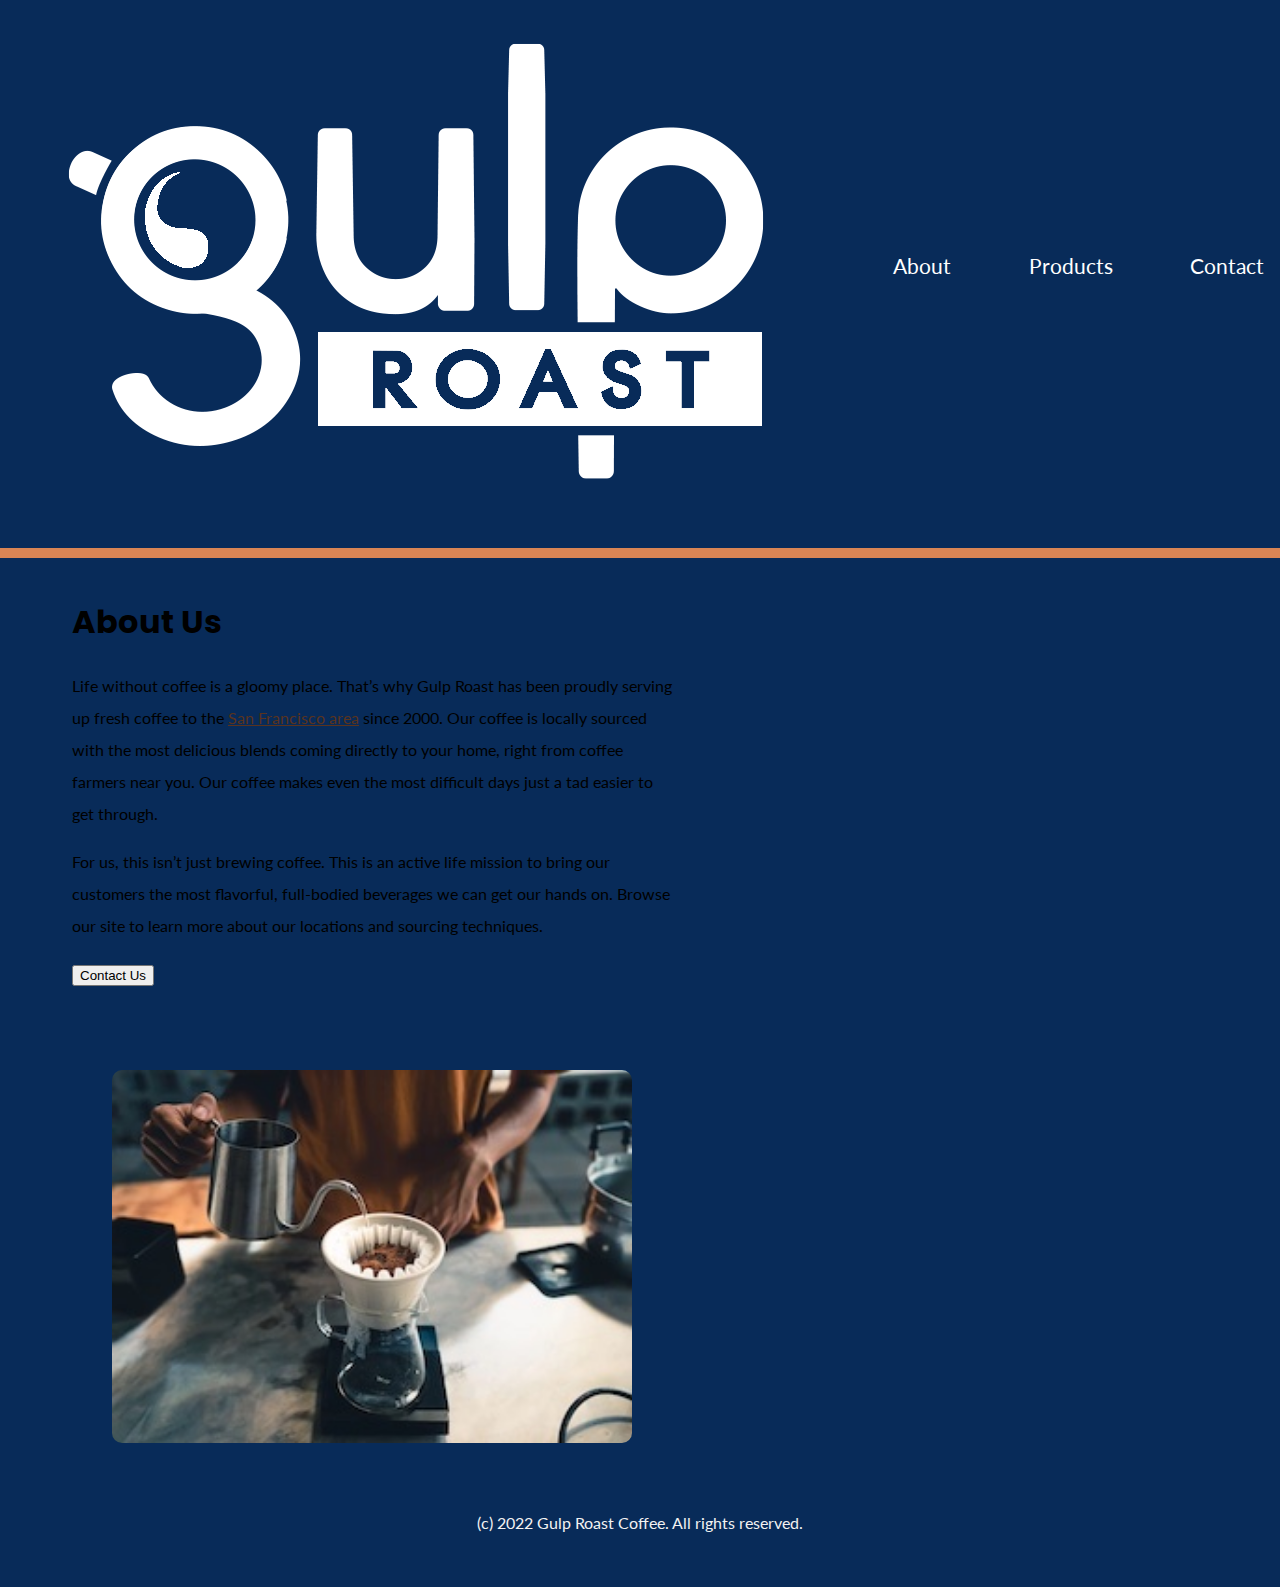
<file: Index.html>
<!DOCTYPE html>
<html lang="en">

<head>
    <meta charset="UTF-8">
    <meta name="viewport" content="width=device-width, initial-scale=1.0">
    <title>Coffee Shop</title>
    <link rel="stylesheet" href="css/styles.css">
    <link rel="preconnect" href="https://fonts.googleapis.com">
    <link rel="preconnect" href="https://fonts.gstatic.com" crossorigin>
    <link href="https://fonts.googleapis.com/css2?family=Lato&family=Poppins:wght@700&display=swap" rel="stylesheet">
    <link rel="stylesheet" href="https://cdnjs.cloudflare.com/ajax/libs/font-awesome/6.5.1/css/all.min.css"
        integrity="sha512-DTOQO9RWCH3ppGqcWaEA1BIZOC6xxalwEsw9c2QQeAIftl+Vegovlnee1c9QX4TctnWMn13TZye+giMm8e2LwA=="
        crossorigin="anonymous" referrerpolicy="no-referrer" />
</head>

<body>
    <header>
        <nav>
            <ul>
                <li class="gulplogo"><img alt="gulplogo" src="Images/gulp-logo-light.png" class="logo" /></li>
                <li><a href="about.html"><span aria-hidden="true" class="fa-solid fa-mug-saucer"> </span> About</a></li>
                <!--<span class=”sr-only”>mug saucer</span> /-->
                <li><a href="products.html"><span aria-hidden="true" class="fa-solid fa-fire-flame-curved"> </span>
                        Products</a></li>
                <!--<span class=”sr-only”>mug saucer</span> /-->
                <li><a href="contact.html"><span aria-hidden="true" class="fa-solid fa-phone"></span> Contact</a></li>
                <!--<span class=”sr-only”>mug saucer</span> /-->
            </ul>
        </nav>
    </header>


    <section>
        <main class="container">
            <div class="column">

                <article>
                    <h1>About Us</h1>
                    <p>Life without coffee is a gloomy place. That’s why Gulp Roast has been proudly serving up fresh
                        coffee
                        to the <a href="https://uxuicurriculum.wixsite.com/gulproast" target="blank">San Francisco
                            area</a>
                        since 2000. Our coffee is locally sourced with the most delicious blends coming directly to your
                        home, right from coffee farmers near you. Our coffee makes even the most difficult days just a
                        tad
                        easier to get through.</p>
                    <p>For us, this isn’t just brewing coffee. This is an active life mission to bring our customers the
                        most flavorful, full-bodied beverages we can get our hands on. Browse our site to learn more
                        about
                        our locations and sourcing techniques.</p><button class="favorite styled" type="button">Contact
                        Us</button>
                </article>


                <article>
                    <figure>
                        <img class="carafe" alt="carafe" src="Images/gulp-pouring-coffee-horizontal-sm.jpg">
                    </figure>
                </article>
            </div>
        </main>
    </section>

    <footer>
        <p>(c) 2022 Gulp Roast Coffee. All rights reserved.</p>
        <a href="htttps://www.Facebook.com"><span aria-hidden="true" class="fa-brands fa-facebook fa-2xl"></span></a>
        <a href="htttps://www.Twitter.com"><span aria-hidden="true" class="fa-brands fa-twitter fa-2xl"></span></a>
        <a href="htttps://www.Instagram.com"><span aria-hidden="true"
                class="fa-brands fa-square-instagram fa-2xl"></span></a>
    </footer>
</body>

</html>
</file>
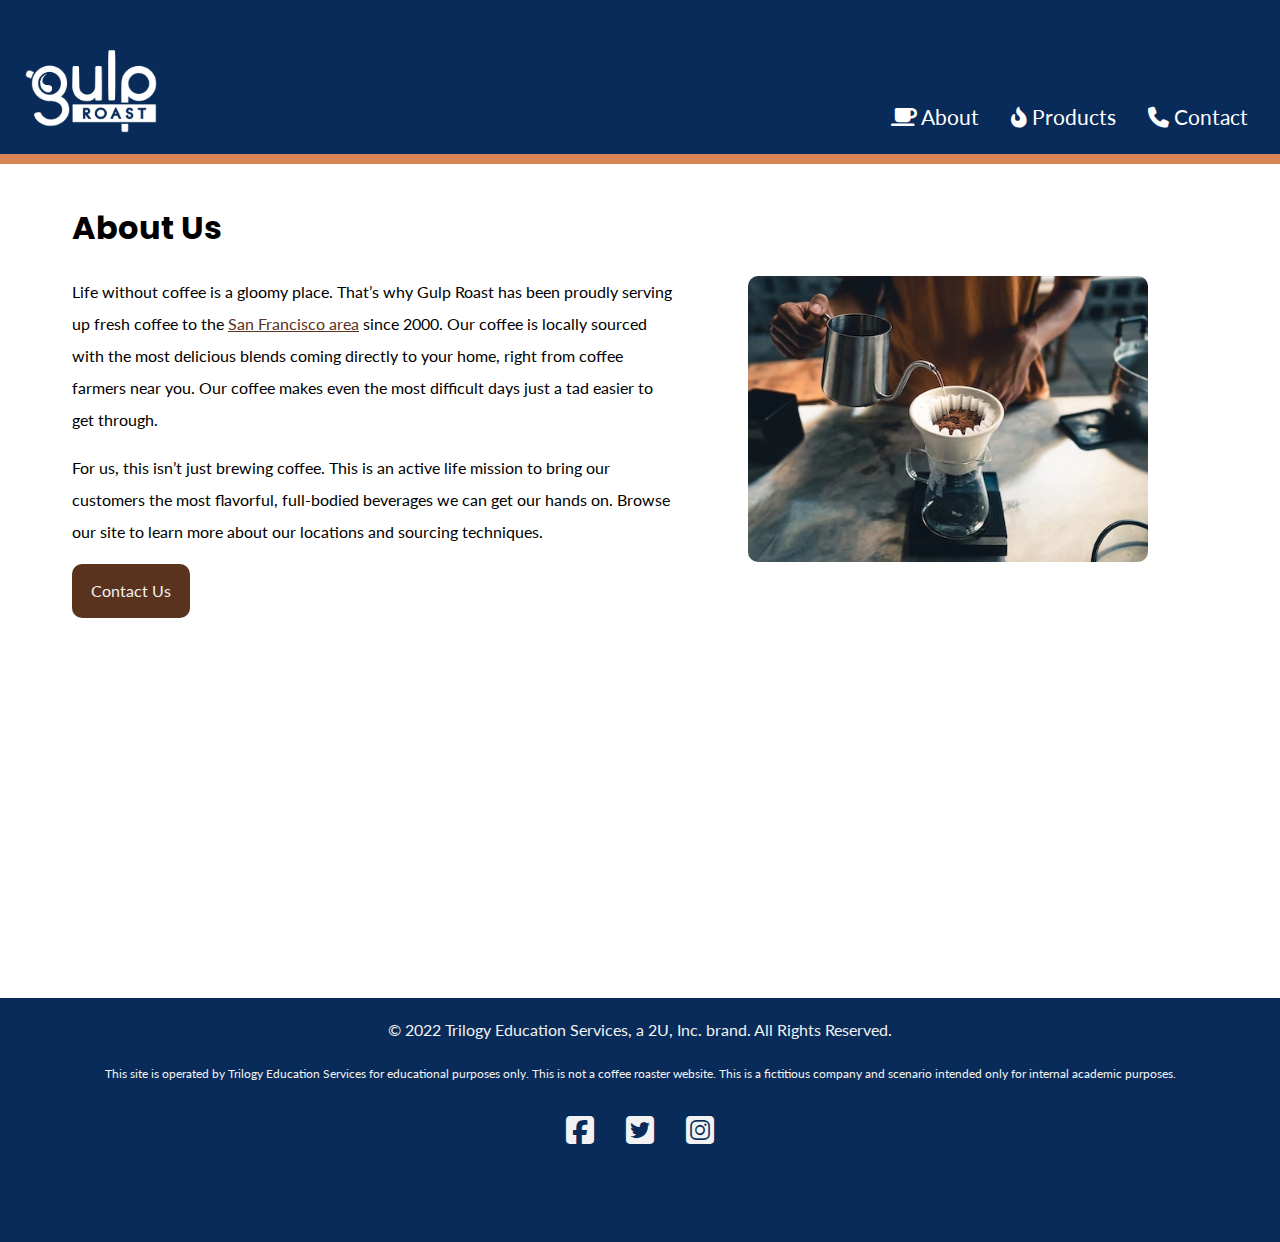
<file: index.html>
<!DOCTYPE html>
<html lang="en">
​

<head>
    <meta charset="UTF-8">
    <meta http-equiv="X-UA-Compatible" content="IE=edge">
    <meta name="viewport" content="width=device-width, initial-scale=1.0">
    <link rel="preconnect" href="https://fonts.googleapis.com">
    <link rel="preconnect" href="https://fonts.gstatic.com" crossorigin>
    <link href="https://fonts.googleapis.com/css2?family=Lato&family=Poppins:wght@700&display=swap" rel="stylesheet">
    <link rel="stylesheet" href="https://cdnjs.cloudflare.com/ajax/libs/font-awesome/6.5.1/css/all.min.css">
    <link href="./css/styles.css" rel="stylesheet">
    <title>Gulp Roast Coffee - About Us</title>
</head>
​

<body>
    <header>
        <nav>
          <div class="navbarcontainer">
            <ul>
              <div class="left">
                <li class="logo"><a href="home.html"><img src="./Images/gulp-logo-light.png" alt="gulplogo." /></a></li>
              </div>
    
              <div class="right">
                <li><a href="index.html"><span aria-hidden="true" class="fa-solid fa-mug-saucer"></span> About</a></li>
                <li><a href="products.html"><span aria-hidden="true" class="fa-solid fa-fire-flame-curved"></span> Products</a></li>
                <li><a href="contact.html"><span aria-hidden="true" class="fa-solid fa-phone"></span> Contact</a></li>
              </div>
            </ul>
          </div>
        </nav>
        </header>
    <div class="main-bkgd">
        <main>

            <article>
                <h1>About Us</h1>
                <p>Life without coffee is a gloomy place. That’s why Gulp Roast has been proudly serving up fresh coffee
                    to the <a href="https://goo.gl/maps/3rAyszfwSDx8Si2Y9" target="_blank">San Francisco area</a> since
                    2000. Our coffee is locally sourced with the most delicious blends coming directly to your home,
                    right from coffee farmers near you. Our coffee makes even the most difficult days just a tad easier
                    to get through.</p>

                <p>For us, this isn’t just brewing coffee. This is an active life mission to bring our customers the
                    most flavorful, full-bodied beverages we can get our hands on. Browse our site to learn more about
                    our locations and sourcing techniques.</p>

                <a class="button" href="contact.html">Contact Us</a>
            </article>
            <picture class="fleximage">
                <source srcset="./Images/gulp-pouring-coffee-horizontal.jpg" media="(min-width: 768px)">
                <source srcset="./Images/gulp-pouring-coffee-horizontal-sm.jpg" media="(min-width: 576px)">
                <img src="./Images/gulp-pouring-coffee-veritcal.jpg" alt="drip." />
            </picture>
            ​
        </main>
    </div>
    <footer>
        <p>&copy; 2022 Trilogy Education Services, a 2U, Inc. brand. All Rights Reserved.</p>
        <p class="SmallText">
            This site is operated by Trilogy Education Services for educational purposes only. This is not a coffee
            roaster website. This is a fictitious company and scenario intended only for internal academic purposes.
        </p>
        <ul>
            <li>
                <a href="https://www.facebook.com" target="_blank">
                    <span aria-hidden="true" class="fa-brands fa-facebook-square"></span>
                    <span class="sr-only">Facebook</span>
                </a>
            </li>
            <li>
                <a href="https://www.twitter.com" target="_blank">
                    <span aria-hidden="true" class="fa-brands fa-twitter-square"></span>
                    <span class="sr-only">Twitter</span>
                </a>
            </li>
            <li>
                <a href="https://www.instagram.com" target="_blank">
                    <span aria-hidden="true" class="fa-brands fa-instagram-square"></span>
                    <span class="sr-only">Instagram</span>
                </a>
            </li>
        </ul>
    </footer>
</body>
​

</html>
</file>
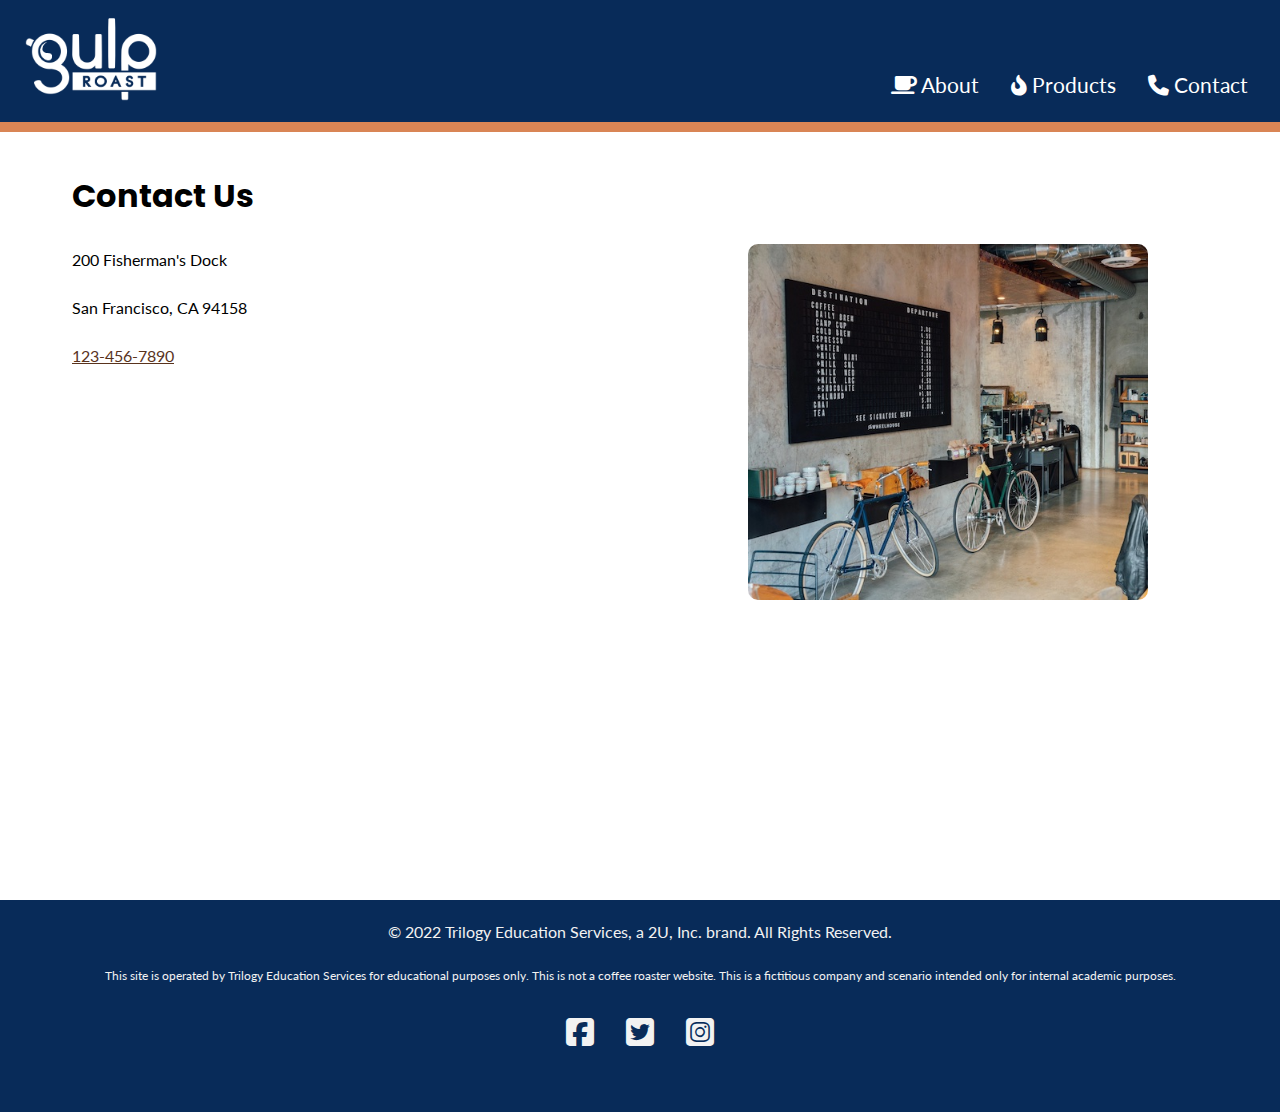
<file: contact.html>
<!DOCTYPE html>
<html lang="en">

<head>
    <meta charset="UTF-8">
    <meta http-equiv="X-UA-Compatible" content="IE=edge">
    <meta name="viewport" content="width=device-width, initial-scale=1.0">
    <link rel="preconnect" href="https://fonts.googleapis.com">
    <link rel="preconnect" href="https://fonts.gstatic.com" crossorigin>
    <link href="https://fonts.googleapis.com/css2?family=Lato&family=Poppins:wght@700&display=swap" rel="stylesheet">
    <link rel="stylesheet" href="https://cdnjs.cloudflare.com/ajax/libs/font-awesome/6.5.1/css/all.min.css">
    <link href="./css/styles.css" rel="stylesheet">
    <title>Gulp Roast Coffee - Contact</title>
</head>

<body>
    <header>
        <nav>
            <div class="navbarcontainer">
                <ul>
                    <div class="left">
                        <li class="logo"><a href="home.html"><img src="./Images/gulp-logo-light.png"
                                    alt="Gulp Roast. Click for home." /></a></li>
                    </div>
                    ​
                    <div class="right">
                        <li><a href="index.html"><span aria-hidden="true" class="fa-solid fa-mug-saucer"></span>
                                About</a></li>
                        <li><a href="products.html"><span aria-hidden="true"
                                    class="fa-solid fa-fire-flame-curved"></span> Products</a></li>
                        <li><a href="contact.html"><span aria-hidden="true" class="fa-solid fa-phone"></span>
                                Contact</a></li>
                    </div>
                </ul>
            </div>
        </nav>
    </header>
    <div class="main-bkgd">
        <main>
            <article>
                <h1>Contact Us</h1>
                <p>200 Fisherman's Dock</p>

                <p>San Francisco, CA 94158</p>
            
                <p><a href="tel:1234567890" class="PhoneNumber">123-456-7890</a></p>
            </article>
            <picture class="fleximage">
                <img src="./Images/gulp-menu.jpg" alt="Gulp Roast Coffee's Menu" />
            </picture>
            ​
        </main>
    </div>
    <footer>
        <p>&copy; 2022 Trilogy Education Services, a 2U, Inc. brand. All Rights Reserved.</p>
        <p class="SmallText">
            This site is operated by Trilogy Education Services for educational purposes only. This is not a coffee
            roaster website. This is a fictitious company and scenario intended only for internal academic purposes.</p>
        <ul>
            <li>
                <a href="https://www.facebook.com" target="_blank">
                    <span aria-hidden="true" class="fa-brands fa-facebook-square"></span>
                    <span class="sr-only">Facebook</span>
                </a>
            </li>
            <li>
                <a href="https://www.twitter.com" target="_blank">
                    <span aria-hidden="true" class="fa-brands fa-twitter-square"></span>
                    <span class="sr-only">Twitter</span>
                </a>
            </li>
            <li>
                <a href="https://www.instagram.com" target="_blank">
                    <span aria-hidden="true" class="fa-brands fa-instagram-square"></span>
                    <span class="sr-only">Instagram</span>
                </a>
            </li>
        </ul>
    </footer>
</body>

</html>
</file>
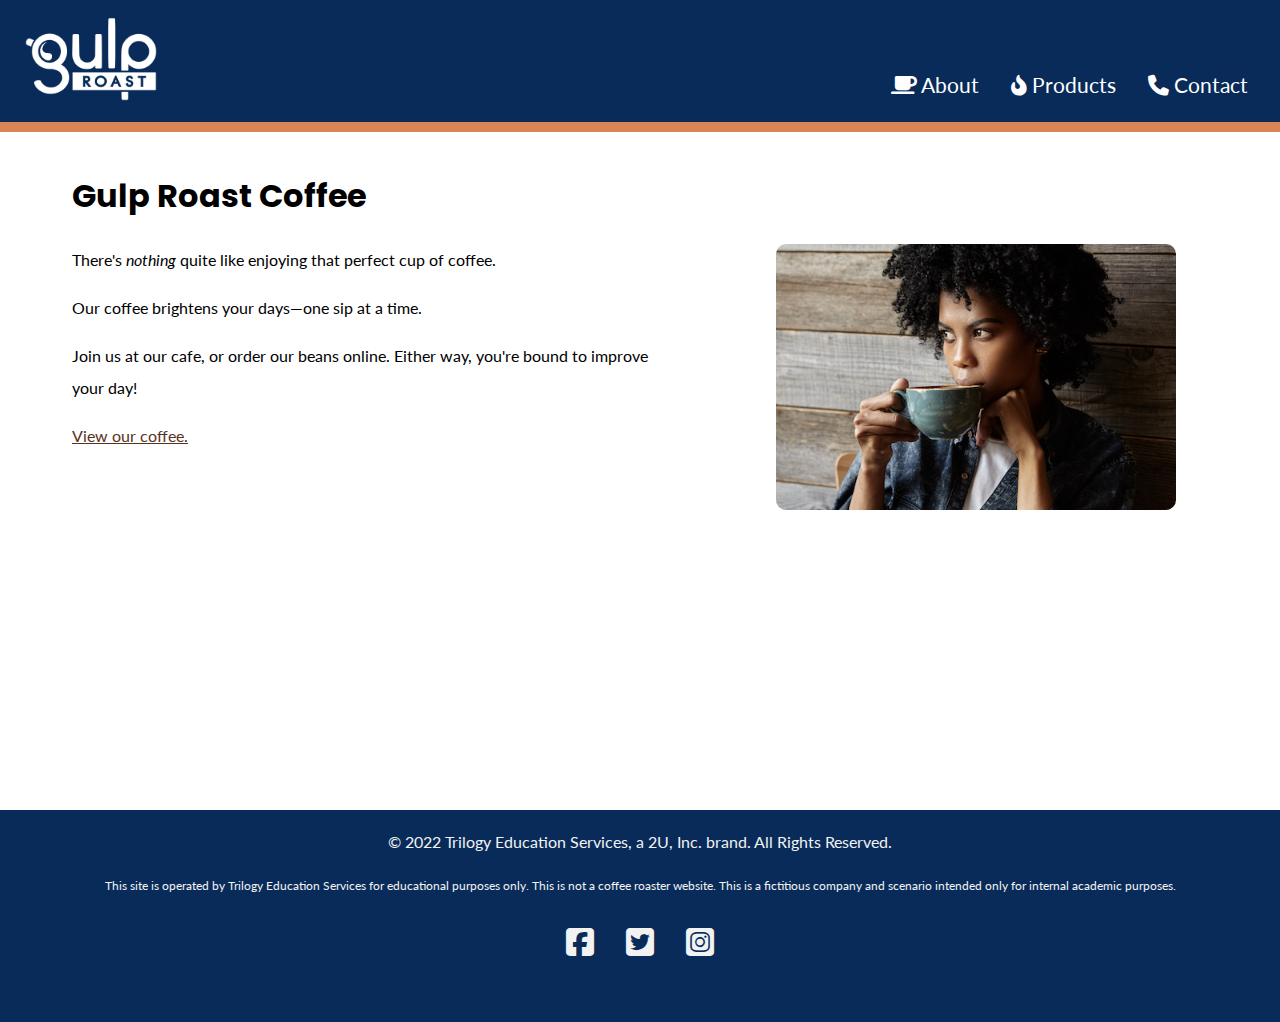
<file: home.html>
<!DOCTYPE html>
<html lang="en">
<head>
    <meta charset="UTF-8">
    <meta http-equiv="X-UA-Compatible" content="IE=edge">
    <meta name="viewport" content="width=device-width, initial-scale=1.0">
    <link rel="preconnect" href="https://fonts.googleapis.com">
    <link rel="preconnect" href="https://fonts.gstatic.com" crossorigin>
    <link href="https://fonts.googleapis.com/css2?family=Lato&family=Poppins:wght@700&display=swap" rel="stylesheet">
    <link rel="stylesheet" href="https://cdnjs.cloudflare.com/ajax/libs/font-awesome/6.5.1/css/all.min.css">
    <link href="./css/styles.css" rel="stylesheet">
    <title>Gulp Roast Coffee - Home Page</title>
</head>
<body>
    <header>
        <nav>
            <div class="navbarcontainer">
              <ul>
                <div class="left">
                  <li class="logo"><a href="home.html"><img src="./Images/gulp-logo-light.png" alt="Gulp Roast. Click for home." /></a></li>
                </div>
    
                <div class="right">
                  <li><a href="index.html"><span aria-hidden="true" class="fa-solid fa-mug-saucer"></span> About</a></li>
                  <li><a href="products.html"><span aria-hidden="true" class="fa-solid fa-fire-flame-curved"></span> Products</a></li>
                  <li><a href="contact.html"><span aria-hidden="true" class="fa-solid fa-phone"></span> Contact</a></li>
                </div>
              </ul>
            </div>
          </nav>
      </header>
      <div class="main-bkgd">
        <main>
          
            <article>
              <h1>Gulp Roast Coffee</h1>
              <p>There's <i>nothing</i> quite like enjoying that perfect cup of coffee.</p>
      
              <p>Our coffee brightens your days—one sip at a time.</p>
              
              <p>Join us at our cafe, or order our beans online. Either way, you're bound to improve your day!</p>
      
              <p><a href="products.html">View our coffee.</a></p>
            </article>
            <picture class="fleximage">
              <source srcset="./Images/gulp-drinking-coffee.jpg" media="(min-width: 768px)">
              <source srcset="./Images/gulp-drinking-coffee.jpg" media="(min-width: 576px)">
              <img src="./Images/gulp-drinking-coffee.jpg" alt="drinking coffee." />
            </picture>
  
        </main>
      </div>
      <footer>
        <p>&copy; 2022 Trilogy Education Services, a 2U, Inc. brand. All Rights Reserved.</p>
          <p class="SmallText">
  This site is operated by Trilogy Education Services for educational purposes only. This is not a coffee roaster website. This is a fictitious company and scenario intended only for internal academic purposes.
        </p>
        <ul>
          <li>
            <a href="https://www.facebook.com" target="_blank">
              <span aria-hidden="true" class="fa-brands fa-facebook-square"></span>
              <span class="sr-only">Facebook</span>
            </a>
          </li>
          <li>
            <a href="https://www.twitter.com" target="_blank">
              <span aria-hidden="true" class="fa-brands fa-twitter-square"></span>
              <span class="sr-only">Twitter</span>
            </a>
          </li>
          <li>
            <a href="https://www.instagram.com" target="_blank">
              <span aria-hidden="true" class="fa-brands fa-instagram-square"></span>
              <span class="sr-only">Instagram</span>
            </a>
          </li>
        </ul>
      </footer>
</body>
</html>
</file>
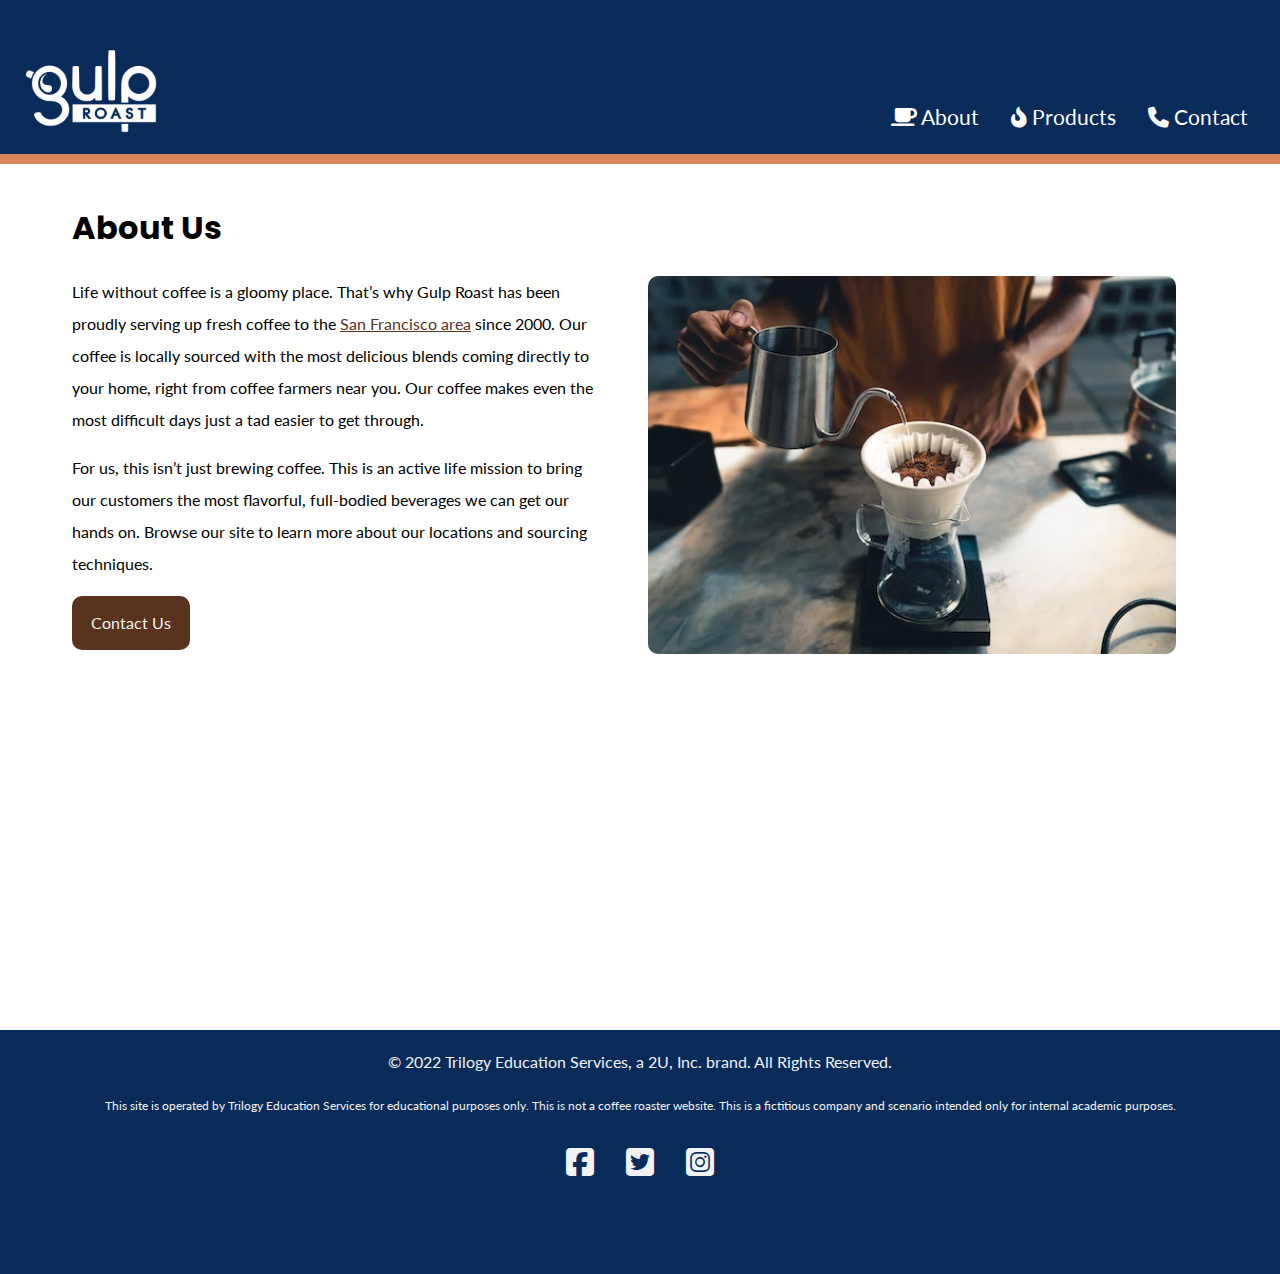
<file: indexx.html>
<!DOCTYPE html>
<html lang="en">
​

<head>
    <meta charset="UTF-8">
    <meta http-equiv="X-UA-Compatible" content="IE=edge">
    <meta name="viewport" content="width=device-width, initial-scale=1.0">
    <link rel="preconnect" href="https://fonts.googleapis.com">
    <link rel="preconnect" href="https://fonts.gstatic.com" crossorigin>
    <link href="https://fonts.googleapis.com/css2?family=Lato&family=Poppins:wght@700&display=swap" rel="stylesheet">
    <link rel="stylesheet" href="https://cdnjs.cloudflare.com/ajax/libs/font-awesome/6.5.1/css/all.min.css">
    <link href="./css/styles.css" rel="stylesheet">
    <title>Gulp Roast Coffee - About Us</title>
</head>
​

<body>
    ​
    <header>
        <nav>
            <div class="navbarcontainer">
                <ul>
                    <div class="left">
                        <li class="logo"><a href="home.html"><img src="./Images/gulp-logo-light.png"
                                    alt="Gulp Roast. Click for home." /></a></li>
                    </div>
                    ​
                    <div class="right">
                        <li><a href="index.html"><span aria-hidden="true" class="fa-solid fa-mug-saucer"></span>
                                About</a></li>
                        <li><a href="products.html"><span aria-hidden="true"
                                    class="fa-solid fa-fire-flame-curved"></span> Products</a></li>
                        <li><a href="contact.html"><span aria-hidden="true" class="fa-solid fa-phone"></span>
                                Contact</a></li>
                    </div>
                </ul>
            </div>
        </nav>
    </header>
    <div class="main-bkgd">
        <main>

            <article>
                <h1>About Us</h1>
                <p>Life without coffee is a gloomy place. That’s why Gulp Roast has been proudly serving up fresh coffee
                    to the <a href="https://goo.gl/maps/3rAyszfwSDx8Si2Y9" target="_blank">San Francisco area</a> since
                    2000. Our coffee is locally sourced with the most delicious blends coming directly to your home,
                    right from coffee farmers near you. Our coffee makes even the most difficult days just a tad easier
                    to get through.</p>

                <p>For us, this isn’t just brewing coffee. This is an active life mission to bring our customers the
                    most flavorful, full-bodied beverages we can get our hands on. Browse our site to learn more about
                    our locations and sourcing techniques.</p>

                <a class="button" href="contact.html">Contact Us</a>
            </article>
            <picture class="responsive">
                <source srcset="/Images/gulp-pouring-coffee-horizontal.jpg" media="(min-width: 768px)">
                <source srcset="./Images/gulp-pouring-coffee-horizontal-sm.jpg" media="(min-width: 576px)">
                <img src="./Images/gulp-pouring-coffee-veritcal.jpg" alt="Making pour-over coffee at our shop." />
            </picture>
            ​
        </main>
    </div>
    <footer>
        <p>&copy; 2022 Trilogy Education Services, a 2U, Inc. brand. All Rights Reserved.</p>
        <p class="SmallText">
            This site is operated by Trilogy Education Services for educational purposes only. This is not a coffee
            roaster website. This is a fictitious company and scenario intended only for internal academic purposes.
        </p>
        <ul>
            <li>
                <a href="https://www.facebook.com" target="_blank">
                    <span aria-hidden="true" class="fa-brands fa-facebook-square"></span>
                    <span class="sr-only">Facebook</span>
                </a>
            </li>
            <li>
                <a href="https://www.twitter.com" target="_blank">
                    <span aria-hidden="true" class="fa-brands fa-twitter-square"></span>
                    <span class="sr-only">Twitter</span>
                </a>
            </li>
            <li>
                <a href="https://www.instagram.com" target="_blank">
                    <span aria-hidden="true" class="fa-brands fa-instagram-square"></span>
                    <span class="sr-only">Instagram</span>
                </a>
            </li>
        </ul>
    </footer>
</body>
​

</html>
</file>
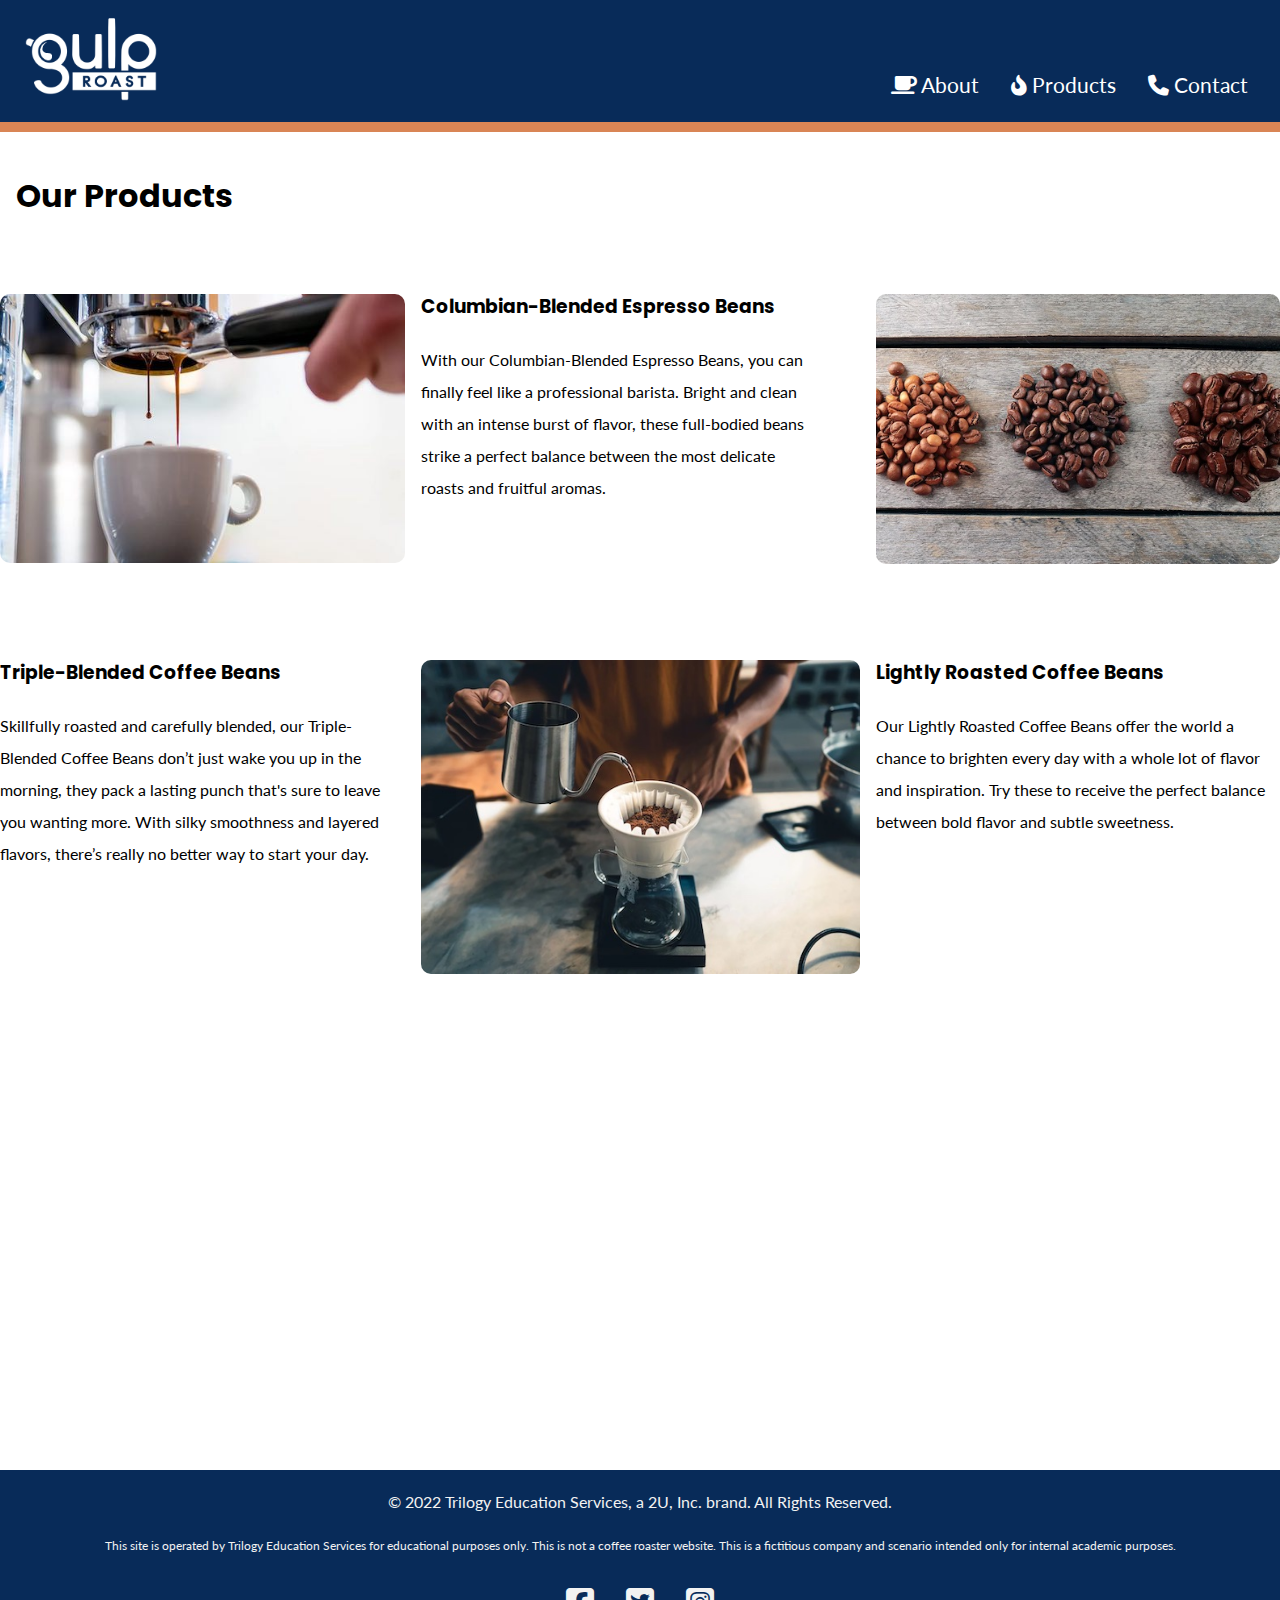
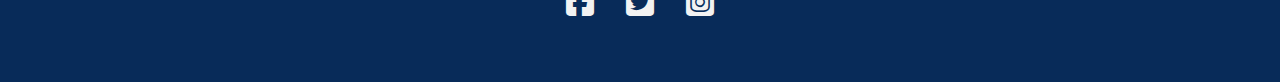
<file: products.html>
<!DOCTYPE html>
<html lang="en">
<head>
    <meta charset="UTF-8">
    <meta http-equiv="X-UA-Compatible" content="IE=edge">
    <meta name="viewport" content="width=device-width, initial-scale=1.0">
    <link rel="preconnect" href="https://fonts.googleapis.com">
    <link rel="preconnect" href="https://fonts.gstatic.com" crossorigin>
    <link href="https://fonts.googleapis.com/css2?family=Lato&family=Poppins:wght@700&display=swap" rel="stylesheet">
    <link rel="stylesheet" href="https://cdnjs.cloudflare.com/ajax/libs/font-awesome/6.5.1/css/all.min.css">
    <link href="./css/styles.css" rel="stylesheet">
    <title>Gulp Roast Coffee - Products</title>
</head>
<body>
  <header>
    <nav>
      <div class="navbarcontainer">
        <ul>
          <div class="left">
            <li class="logo"><a href="home.html"><img src="./Images/gulp-logo-light.png" alt="gulplogo." /></a></li>
          </div>

          <div class="right">
            <li><a href="index.html"><span aria-hidden="true" class="fa-solid fa-mug-saucer"></span> About</a></li>
            <li><a href="products.html"><span aria-hidden="true" class="fa-solid fa-fire-flame-curved"></span> Products</a></li>
            <li><a href="contact.html"><span aria-hidden="true" class="fa-solid fa-phone"></span> Contact</a></li>
          </div>
        </ul>
      </div>
    </nav>
    </header>
    <div class="main-bkgd">
      
        <h1 class="Our_Products">Our Products</h1>
          <div class="Our_Products_Section">
                <img src="./Images/gulp-espresso.jpg" class="gridimage" alt="cappucino." />
                <div class="ProductText">
                  <h3>Columbian-Blended Espresso Beans</h3>
                  <p>With our Columbian-Blended Espresso Beans, you can finally feel like a professional barista. Bright and clean with an intense burst of flavor, these full-bodied beans strike a perfect balance between the most delicate roasts and fruitful aromas.</p>
                </div>


         
                <img src="./Images/gulp-coffee-beans.jpg" class="gridimage" alt="hayesdecafsingleorigin." />
                <div class="ProductText">
                  <h3>Triple-Blended Coffee Beans</h3>
                  <p>Skillfully roasted and carefully blended, our Triple-Blended Coffee Beans don’t just wake you up in the morning, they pack a lasting punch that's sure to leave you wanting more. With silky smoothness and layered flavors, there’s really no better way to start your day.</p>
                </div>  
               
            
              
                <img src="./Images/gulp-pouring-coffee-horizontal.jpg" class="gridimage" alt="drip." />
                <div class="ProductText">
                  <h3>Lightly Roasted Coffee Beans</h3>
                  <p>Our Lightly Roasted Coffee Beans offer the world a chance to brighten every day with a whole lot of flavor and inspiration. Try these to receive the perfect balance between bold flavor and subtle sweetness.</p>
                </div>
                </div>
                </div>
    <footer>
      <p>&copy; 2022 Trilogy Education Services, a 2U, Inc. brand. All Rights Reserved.</p>
      <p class="SmallText">
This site is operated by Trilogy Education Services for educational purposes only. This is not a coffee roaster website. This is a fictitious company and scenario intended only for internal academic purposes.</p>
      <ul>
        <li>
          <a href="https://www.facebook.com" target="_blank">
            <span aria-hidden="true" class="fa-brands fa-facebook-square"></span>
            <span class="sr-only">Facebook</span>
          </a>
        </li>
        <li>
          <a href="https://www.twitter.com" target="_blank">
            <span aria-hidden="true" class="fa-brands fa-twitter-square"></span>
            <span class="sr-only">Twitter</span>
          </a>
        </li>
        <li>
          <a href="https://www.instagram.com" target="_blank">
            <span aria-hidden="true" class="fa-brands fa-instagram-square"></span>
            <span class="sr-only">Instagram</span>
          </a>
        </li>
      </ul>
    </footer>
</body>
</html>
</file>
<file: css/styles.css>
body {
  background-color: #082B59;
  margin: 0;
  padding: 0;
  font-family: 'Lato', Arial, sans-serif;
  line-height: 2;
}

h1,
h2,
h3 {
  font-family: 'Poppins', Helvetica, sans-serif;
}

h1 {
  font-size: 2rem;
  margin: 0;
}


img,
picture {
  width: 100%;
  display: block;
  border-radius: .625rem;
}

a {
  color: #59331d;
}

a:hover {
  text-decoration: none;
}

header {
  border-bottom: .625rem solid #d98555;
}


nav ul {
  padding: 0;
  margin: 0;
  display: flex;
  flex-direction: column;
  list-style-type: none;
  text-align: center;
  align-items: center;
}

nav li {
  margin: 0 1rem 1rem;
  font-size: 1.3rem;
}


nav .logo img {
  max-width: 150px;
  margin: 0 0 -1.5rem;
}


nav .logo {
  flex-basis: 100%;
  text-align: center;
}

nav a {
  color: white;
  text-decoration: none;
  display: block;
}

nav a:hover {
  color: #d98555;
}


.main-bkgd {
  background: #ffffff url(https://i.imgur.com/UUvKCXP.jpg) repeat-x bottom;
  padding-bottom: 300px;
}


main {
  max-width: 540px;
  width: 100%;
  margin: 0;
  padding: 0;
  display: flex;
  flex-direction: column;
  align-items: center;
}


.Our_Products {
  padding: 2rem 0 0 1rem;
}

.Our_Products_Section {
  padding: 0rem 2rem;
  margin: 1rem 0 0;
}

.ProductText {
  padding: 1rem 0 0;
}

article {
  text-align: left;
  margin: 2rem;
}

picture {
  text-align: center;
  width: 100%;
  max-width: 540px;
  margin: auto 2rem 0 2rem;
  padding: 0;
}

picture img {
  border-radius: .625rem;
}

.fleximage {
  width: 100%;
  max-width: 400px;
  height: auto;
}

.button {
  display: inline-block;
  background-color: #59331D;
  border-radius: .625rem;
  padding: 0.5rem 1rem;
  margin: 0 0 3rem;
  color: #f2f2f2;
  text-decoration: none;
  border: .2rem solid #59331d;
}

.button:hover {
  background-color: #f2f2f2;
  color: #59331d;
}

footer {
  color: #f2f2f2;
  text-align: center;
}

.SmallText {
  font-size: 0.75rem;
}

footer ul {
  list-style-type: none;
  padding: 0;
  margin: 0;
  display: flex;
  flex-flow: row wrap;
  justify-content: center;
}

footer a {
  color: #f2f2f2;
  font-size: 2rem;
  display: block;
  margin: 0 1rem 3rem 1rem;
}

@media (min-width: 576px) {

  nav ul {
    display: flex;
    flex-direction: column;
  }

  .right {
    display: flex;
    flex-direction: row;
    flex-flow: row wrap;
    justify-content: center;
    align-items: center;
  }

  main {
    display: flex;
    flex-direction: row;
    align-items: flex-start;
    justify-content: space-between;
    max-width: 768px;
    width: 100%;
    margin: 0 auto;
    padding: 0;
  }

  article {
    flex-basis: 60%;
    width: 100%;
    padding: 0 1rem 0 0;
  }

  picture {
    flex-basis: 40%;
    max-width: 720px;
    width: 100%;
    padding: 4rem 1rem 0 0;
    margin: 4rem 1rem 0 0;
  }

  body {
    box-sizing: border-box;
  }

  .Our_Products_Section {
    display: grid;
    grid-template-columns: 2fr 3fr;
    gap: 1rem;
  }

  .gridimage {
    margin: 2rem 0 0;
  }

}

@media (min-width: 768px) {

  nav ul {
    display: flex;
    flex-direction: row;
    flex-flow: row wrap;
    justify-content: space-between;
    margin: 0 auto 0 auto;
  }

  .flex-container ul {
    display: flex;
    padding-left: 0;
  }

  li {
    list-style-type: none;
    display: inline-block;
  }

  .right {
    margin: 4rem 1rem 0 0;
  }

  main {
    max-width: 1200px;
    width: 100%;
    display: flex;
    flex-direction: row;
    align-items: flex-start;
    justify-content: space-between;
    margin: 0 auto;
    padding: 0;
  }

  article {
    flex-basis: 50%;
    max-width: 600px;
    width: 100%;
    padding: 2rem;
    margin: 0;
  }

  picture {
    flex-basis: 50%;
    max-width: 600px;
    width: 100%;
    margin: 5rem 0 0;
    padding: 2rem 4rem 0 1rem;
  }

  .Our_Products {
    margin: 0;
  }

  .Our_Products_Section {
    display: grid;
    grid-template-columns: auto auto auto;
    padding: 10px 0 200px 0;
    column-gap: 1rem;
    row-gap: 1rem;
    grid-template-rows: 350px 350px;
    justify-content: center;
  }

  .gridimage {
    width: 100%;
    height: auto;
    margin: 2.5rem 0 0;
  }

  .ProductText {
    width: 100%;
    max-width: 400px;
  }
}
</file>
